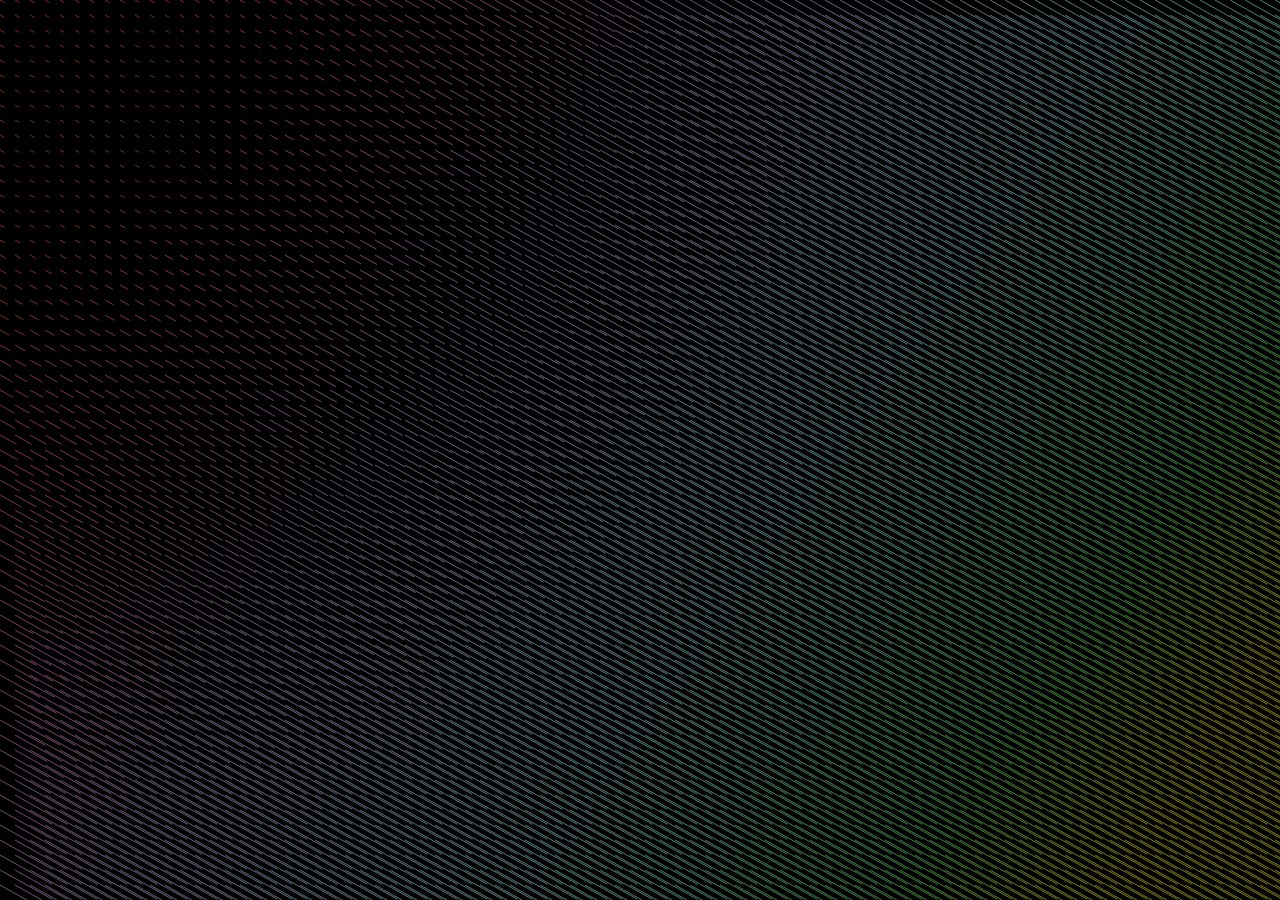
<file: src/HTMLCanvasAdvanced/index.html>
<!DOCTYPE html>
<html lang="en">
<head>
    <meta charset="UTF-8">
    <meta http-equiv="X-UA-Compatible" content="IE=edge">
    <meta name="viewport" content="width=device-width, initial-scale=1.0">
    <title>HTML Canvas</title>
    <link rel="stylesheet" href="style.css">
    <script defer src="./script.js"></script>r
</head>
<body>
    <canvas id="canvas1"></canvas>
</body>
</html>
</file>
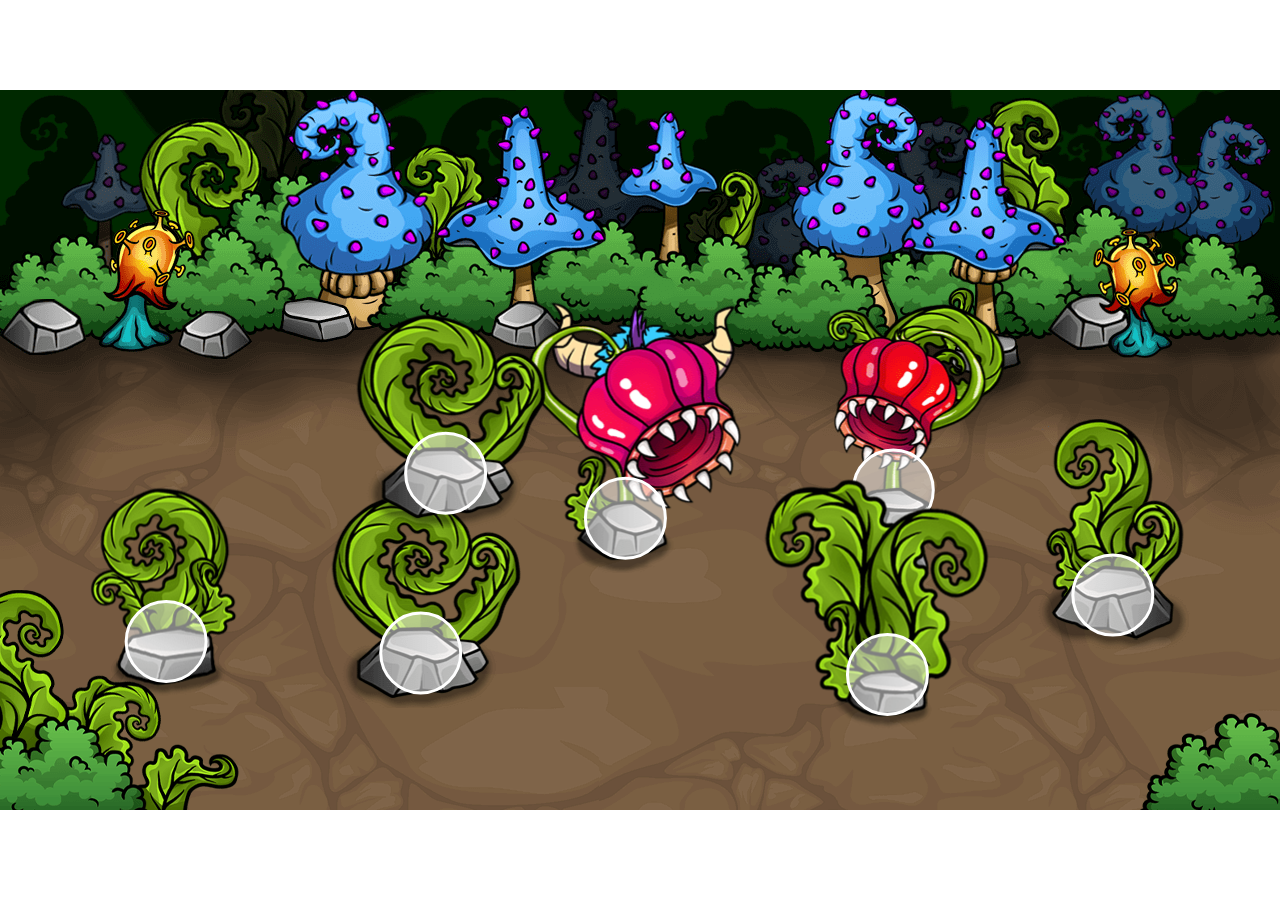
<file: src/JSBullseyeGame/index.html>
<!DOCTYPE html>
<html lang="en">
<head>
    <meta charset="UTF-8">
    <meta http-equiv="X-UA-Compatible" content="IE=edge">
    <meta name="viewport" content="width=device-width, initial-scale=1.0">
    <title>JS Game</title>
    <link rel="stylesheet" href="style.css">
    <script defer src="./script.js"></script>
</head>
<body>
    <canvas id="canvas1"></canvas>
    <img id="overlay" src="img/overlay.png">
    <img id="obstacles" src="img/obstacles.png">
    <img id="bull" src="img/bull.png">
    <img id="egg" src="img/egg.png">


</body>
</html>
</file>
<file: src/HTMLCanvasAdvanced/style.css>
*
{
    margin: 0;
    padding: 0;
    box-sizing: border-box;
}

canvas 
{
    position: absolute;
    background: black;
    top: 0;
    left: 0;
}
</file>
<file: src/JSBullseyeGame/style.css>
* {
    margin: 0;
    padding: 0;
    box-sizing: border-box;
}

#canvas1 {
    background: url('img/background.png');
    position: absolute;
    top: 50%;
    left: 50%;
    transform: translate(-50%, -50%);
}
#overlay {
    position: absolute;
    top: 50%;
    left: 50%;
    transform: translate(-50%, -50%);
    
    /* This is added so it doesn't interfere with mouse events in canvas */
    pointer-events: none;
}
#obstacles, #bull, #egg {
    display: none;
}
</file>
